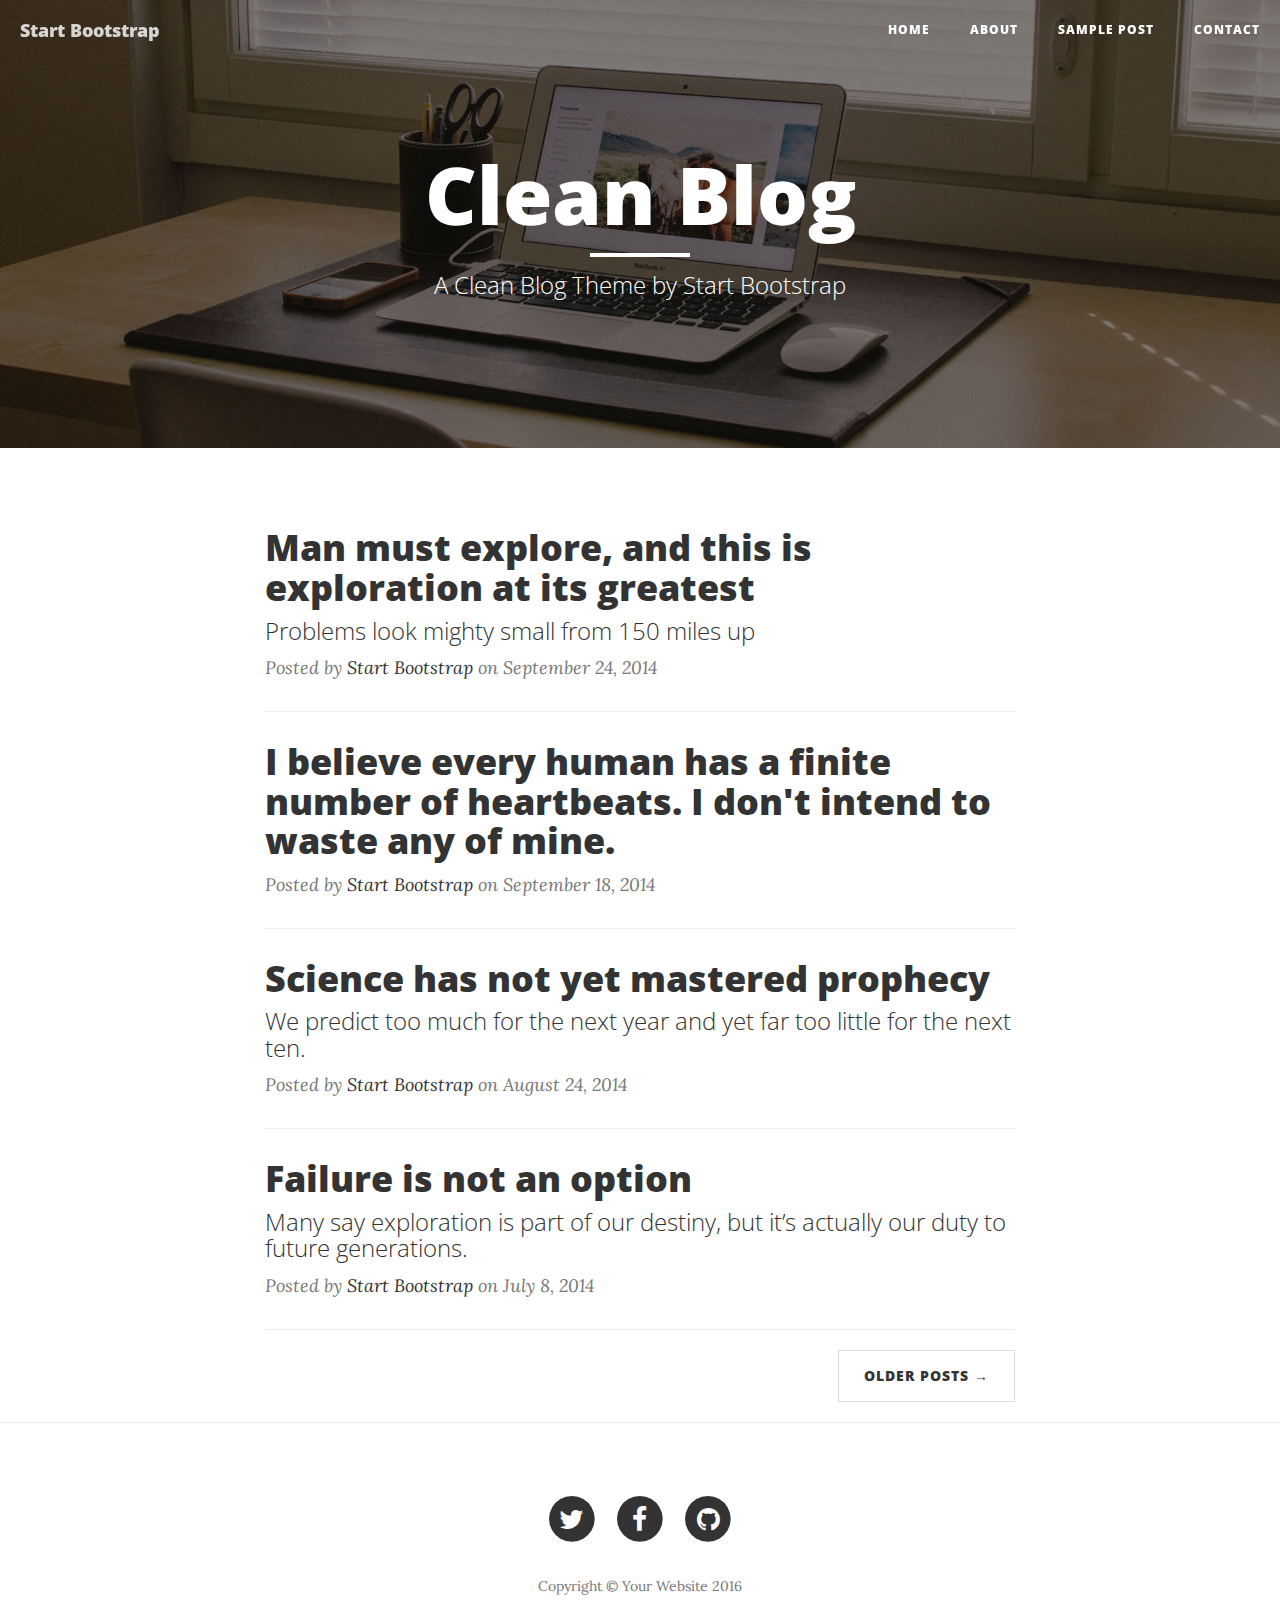
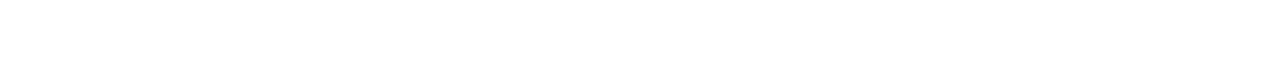
<file: src/main/resources/static/index.html>
<!DOCTYPE html>
<html lang="en">

<head>

    <meta charset="utf-8">
    <meta http-equiv="X-UA-Compatible" content="IE=edge">
    <meta name="viewport" content="width=device-width, initial-scale=1">
    <meta name="description" content="">
    <meta name="author" content="">

    <title>Clean Blog</title>

    <!-- Bootstrap Core CSS -->
    <link href="vendor/bootstrap/css/bootstrap.min.css" rel="stylesheet">

    <!-- Theme CSS -->
    <link href="css/clean-blog.min.css" rel="stylesheet">

    <!-- Custom Fonts -->
    <link href="vendor/font-awesome/css/font-awesome.min.css" rel="stylesheet" type="text/css">
    <link href='https://fonts.googleapis.com/css?family=Lora:400,700,400italic,700italic' rel='stylesheet' type='text/css'>
    <link href='https://fonts.googleapis.com/css?family=Open+Sans:300italic,400italic,600italic,700italic,800italic,400,300,600,700,800' rel='stylesheet' type='text/css'>

    <!-- HTML5 Shim and Respond.js IE8 support of HTML5 elements and media queries -->
    <!-- WARNING: Respond.js doesn't work if you view the page via file:// -->
    <!--[if lt IE 9]>
        <script src="https://oss.maxcdn.com/libs/html5shiv/3.7.0/html5shiv.js"></script>
        <script src="https://oss.maxcdn.com/libs/respond.js/1.4.2/respond.min.js"></script>
    <![endif]-->

</head>

<body>

    <!-- Navigation -->
    <nav class="navbar navbar-default navbar-custom navbar-fixed-top">
        <div class="container-fluid">
            <!-- Brand and toggle get grouped for better mobile display -->
            <div class="navbar-header page-scroll">
                <button type="button" class="navbar-toggle" data-toggle="collapse" data-target="#bs-example-navbar-collapse-1">
                    <span class="sr-only">Toggle navigation</span>
                    Menu <i class="fa fa-bars"></i>
                </button>
                <a class="navbar-brand" href="index.html">Start Bootstrap</a>
            </div>

            <!-- Collect the nav links, forms, and other content for toggling -->
            <div class="collapse navbar-collapse" id="bs-example-navbar-collapse-1">
                <ul class="nav navbar-nav navbar-right">
                    <li>
                        <a href="index.html">Home</a>
                    </li>
                    <li>
                        <a href="about.html">About</a>
                    </li>
                    <li>
                        <a href="../templates/post.html">Sample Post</a>
                    </li>
                    <li>
                        <a href="contact.html">Contact</a>
                    </li>
                </ul>
            </div>
            <!-- /.navbar-collapse -->
        </div>
        <!-- /.container -->
    </nav>

    <!-- Page Header -->
    <!-- Set your background image for this header on the line below. -->
    <header class="intro-header" style="background-image: url('img/home-bg.jpg')">
        <div class="container">
            <div class="row">
                <div class="col-lg-8 col-lg-offset-2 col-md-10 col-md-offset-1">
                    <div class="site-heading">
                        <h1>Clean Blog</h1>
                        <hr class="small">
                        <span class="subheading">A Clean Blog Theme by Start Bootstrap</span>
                    </div>
                </div>
            </div>
        </div>
    </header>

    <!-- Main Content -->
    <div class="container">
        <div class="row">
            <div class="col-lg-8 col-lg-offset-2 col-md-10 col-md-offset-1">
                <div class="post-preview">
                    <a href="../templates/post.html">
                        <h2 class="post-title">
                            Man must explore, and this is exploration at its greatest
                        </h2>
                        <h3 class="post-subtitle">
                            Problems look mighty small from 150 miles up
                        </h3>
                    </a>
                    <p class="post-meta">Posted by <a href="#">Start Bootstrap</a> on September 24, 2014</p>
                </div>
                <hr>
                <div class="post-preview">
                    <a href="../templates/post.html">
                        <h2 class="post-title">
                            I believe every human has a finite number of heartbeats. I don't intend to waste any of mine.
                        </h2>
                    </a>
                    <p class="post-meta">Posted by <a href="#">Start Bootstrap</a> on September 18, 2014</p>
                </div>
                <hr>
                <div class="post-preview">
                    <a href="../templates/post.html">
                        <h2 class="post-title">
                            Science has not yet mastered prophecy
                        </h2>
                        <h3 class="post-subtitle">
                            We predict too much for the next year and yet far too little for the next ten.
                        </h3>
                    </a>
                    <p class="post-meta">Posted by <a href="#">Start Bootstrap</a> on August 24, 2014</p>
                </div>
                <hr>
                <div class="post-preview">
                    <a href="../templates/post.html">
                        <h2 class="post-title">
                            Failure is not an option
                        </h2>
                        <h3 class="post-subtitle">
                            Many say exploration is part of our destiny, but it’s actually our duty to future generations.
                        </h3>
                    </a>
                    <p class="post-meta">Posted by <a href="#">Start Bootstrap</a> on July 8, 2014</p>
                </div>
                <hr>
                <!-- Pager -->
                <ul class="pager">
                    <li class="next">
                        <a href="#">Older Posts &rarr;</a>
                    </li>
                </ul>
            </div>
        </div>
    </div>

    <hr>

    <!-- Footer -->
    <footer>
        <div class="container">
            <div class="row">
                <div class="col-lg-8 col-lg-offset-2 col-md-10 col-md-offset-1">
                    <ul class="list-inline text-center">
                        <li>
                            <a href="#">
                                <span class="fa-stack fa-lg">
                                    <i class="fa fa-circle fa-stack-2x"></i>
                                    <i class="fa fa-twitter fa-stack-1x fa-inverse"></i>
                                </span>
                            </a>
                        </li>
                        <li>
                            <a href="#">
                                <span class="fa-stack fa-lg">
                                    <i class="fa fa-circle fa-stack-2x"></i>
                                    <i class="fa fa-facebook fa-stack-1x fa-inverse"></i>
                                </span>
                            </a>
                        </li>
                        <li>
                            <a href="#">
                                <span class="fa-stack fa-lg">
                                    <i class="fa fa-circle fa-stack-2x"></i>
                                    <i class="fa fa-github fa-stack-1x fa-inverse"></i>
                                </span>
                            </a>
                        </li>
                    </ul>
                    <p class="copyright text-muted">Copyright &copy; Your Website 2016</p>
                </div>
            </div>
        </div>
    </footer>

    <!-- jQuery -->
    <script src="vendor/jquery/jquery.min.js"></script>

    <!-- Bootstrap Core JavaScript -->
    <script src="vendor/bootstrap/js/bootstrap.min.js"></script>

    <!-- Contact Form JavaScript -->
    <script src="js/jqBootstrapValidation.js"></script>
    <script src="js/contact_me.js"></script>

    <!-- Theme JavaScript -->
    <script src="js/clean-blog.min.js"></script>

</body>

</html>
</file>
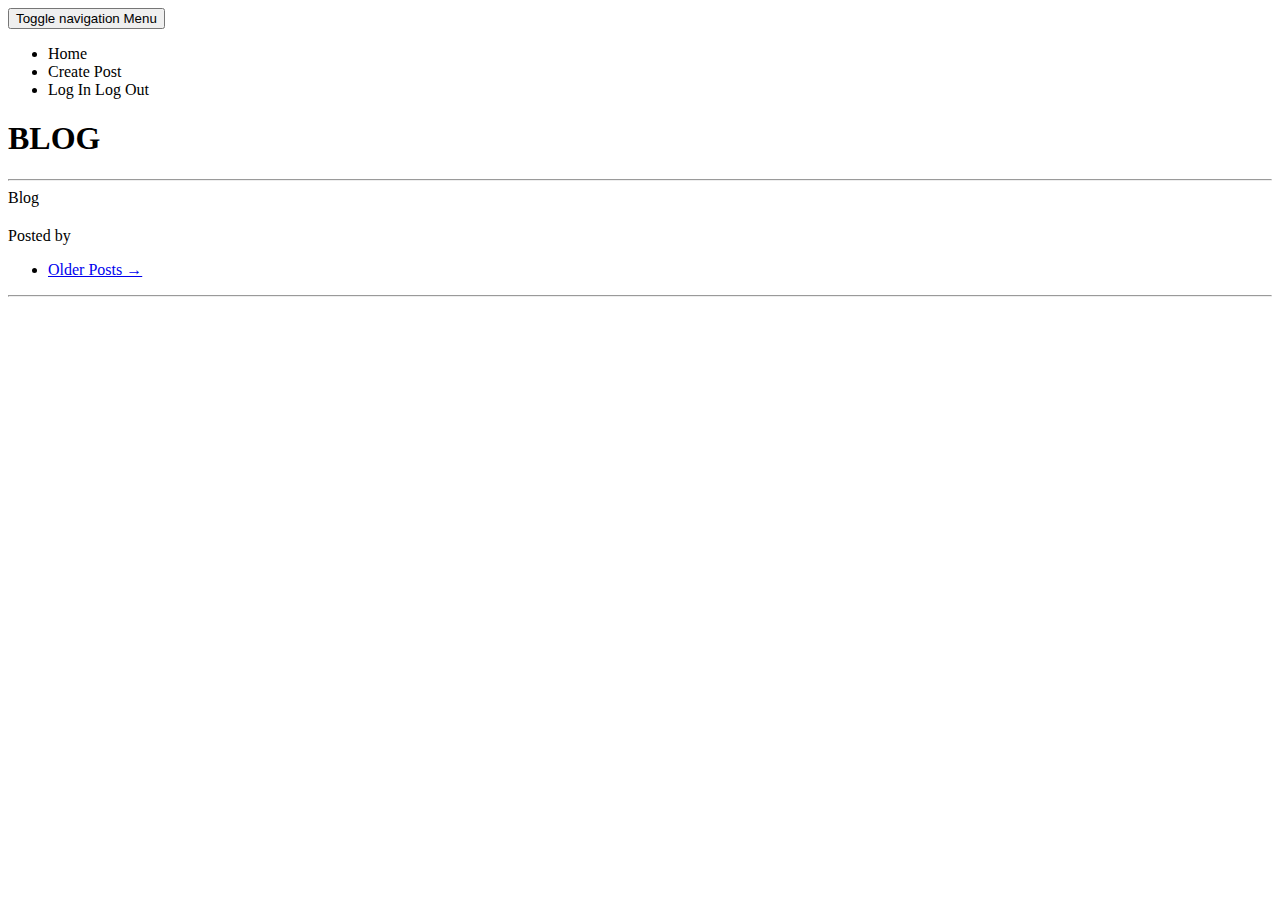
<file: src/main/resources/templates/index.html>
<!DOCTYPE html>
<html xmlns:th="http://www.thymeleaf.org">

<head>

    <meta charset="utf-8"/>
    <meta http-equiv="X-UA-Compatible" content="IE=edge"/>
    <meta name="viewport" content="width=device-width, initial-scale=1"/>
    <meta name="description" content=""/>
    <meta name="author" content=""/>

    <link rel="stylesheet" type="text/css" th:href="@{/webjars/bootstrap/3.3.7/css/bootstrap.min.css}"/>
    <link rel="stylesheet" type="text/css" th:href="@{/css/background.css}"/>

    <!-- Theme CSS -->
    <link th:href="@{/css/clean-blog.min.css}" rel="stylesheet"/>

    <!-- Custom Fonts -->
    <link th:href="@{/vendor/font-awesome/css/font-awesome.min.css}" rel="stylesheet" type="text/css"/>

    <title>Blog</title>

    <!-- Bootstrap Core CSS -->


</head>
<body>

    <!-- Navigation -->
    <nav class="navbar navbar-default navbar-custom navbar-fixed-top">
        <div class="container-fluid">
            <!-- Brand and toggle get grouped for better mobile display -->
            <div class="navbar-header page-scroll">
                <button type="button" class="navbar-toggle" data-toggle="collapse" data-target="#bs-example-navbar-collapse-1">
                    <span class="sr-only">Toggle navigation</span>
                    Menu <i class="fa fa-bars"></i>
                </button>
            </div>

            <!-- Collect the nav links, forms, and other content for toggling -->
            <div class="collapse navbar-collapse" id="bs-example-navbar-collapse-1">
                <ul class="nav navbar-nav navbar-right">
                    <li>
                        <a th:href="@{/}">Home</a>
                    </li>
                    <li>
                        <a th:href="@{/post}">Create Post</a>
                    </li>
                    <li>
                        <a th:if="${username == 'ANONIM'}" th:href="@{/login}">Log In</a>
                        <a th:unless="${username == 'ANONIM'}" th:href="@{/logout}">Log Out</a>
                    </li>
                </ul>
            </div>
            <!-- /.navbar-collapse -->
        </div>
        <!-- /.container -->
    </nav>

    <!-- Page Header -->
    <!-- Set your background image for this header on the line below. -->
    <header class="intro-header" th:style="'background:url(' + @{/img/about-bg.jpg} + ');'">
        <div class="container">
            <div class="row">
                <div class="col-lg-8 col-lg-offset-2 col-md-10 col-md-offset-1">
                    <div class="site-heading">
                        <h1>BLOG</h1>
                        <hr class="small"/>
                        <span class="subheading">Blog</span>
                    </div>
                </div>
            </div>
        </div>
    </header>

    <!-- Main Content -->
    <div class="container">
        <div class="row">
            <div class="col-lg-8 col-lg-offset-2 col-md-10 col-md-offset-1">
                <tr th:each="post : ${postek}" >
                    <div class="post-preview">
                        <a th:href="@{/post/__${post.title}__}">
                            <h2 class="post-title" th:text="${post.title}">

                            </h2>
                            <h3 class="post-subtitle" th:text="${post.preview}">
                            </h3>
                        </a>
                        <p class="post-meta">Posted by <strong th:text="${post.author.email}"></strong></p>
                    </div>
                </tr>

                <!-- Pager -->
                <ul class="pager">
                    <li class="next">
                        <a href="#">Older Posts &rarr;</a>
                    </li>
                </ul>
            </div>
        </div>
    </div>

    <hr/>

    <!-- Footer -->
    <footer>

    </footer>

    <script type="text/javascript" th:src="@{/webjars/jquery/3.2.1/jquery.min.js/}"></script>
    <script type="text/javascript" th:src="@{/webjars/bootstrap/3.3.7/js/bootstrap.min.js}"></script>
    <!-- Contact Form JavaScript -->
    <script th:src="@{/js/jqBootstrapValidation.js}"></script>
    <script th:src="@{/js/contact_me.js}"></script>

    <!-- Theme JavaScript -->
    <script th:src="@{/js/clean-blog.min.js}"></script>

</body>

</html>
</file>
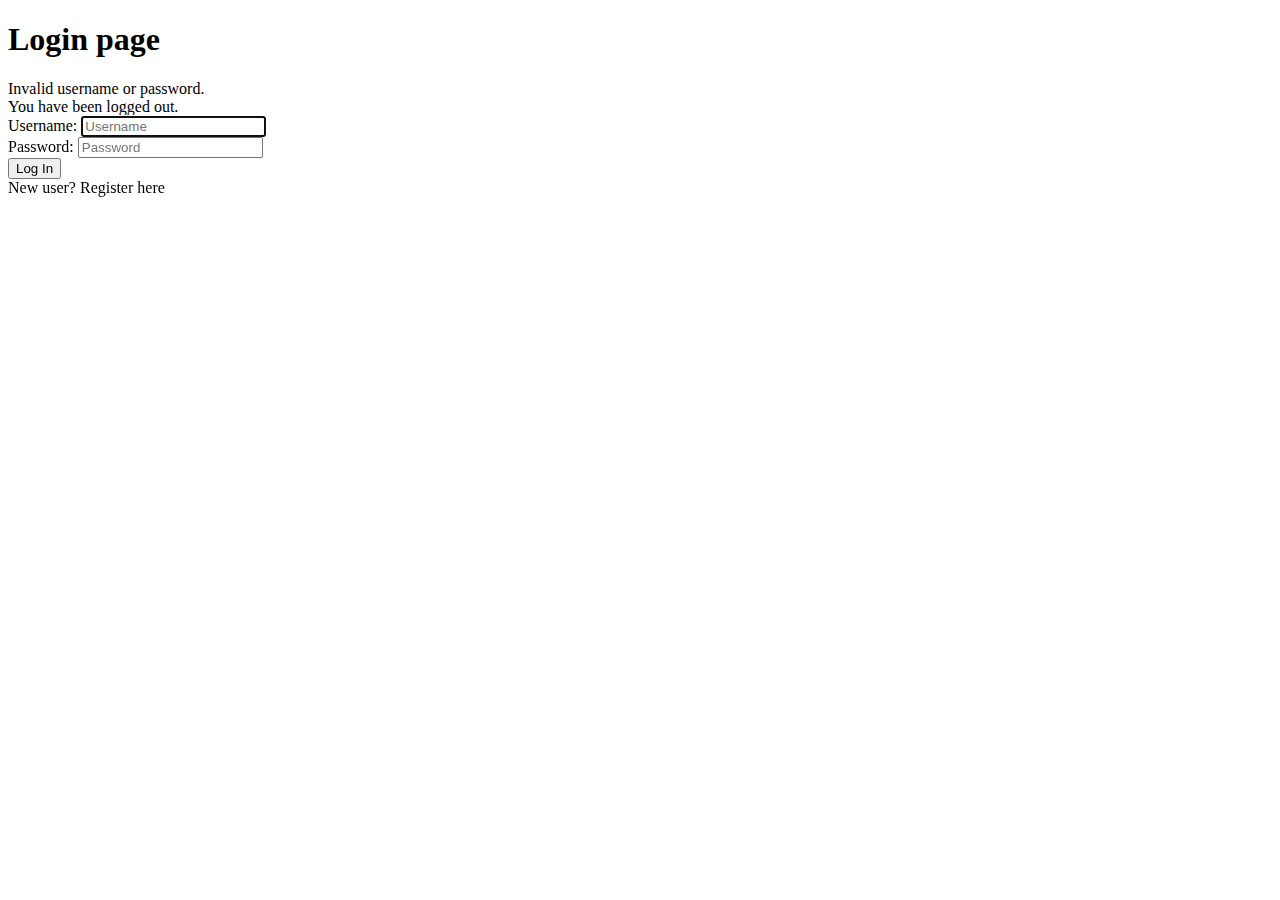
<file: src/main/resources/templates/login.html>
<!DOCTYPE html>
<html xmlns:th="http://www.thymeleaf.org">
<head>
    <meta charset="utf-8"/>
    <meta http-equiv="X-UA-Compatible" content="IE=edge"/>
    <meta name="viewport" content="width=device-width, initial-scale=1"/>

    <link rel="stylesheet" type="text/css" th:href="@{/webjars/bootstrap/3.3.7/css/bootstrap.min.css}"/>
    <link rel="stylesheet" type="text/css" th:href="@{/css/main.css}"/>
    <link th:href="@{/vendor/font-awesome/css/font-awesome.min.css}" rel="stylesheet" type="text/css"/>

    <title>Registration</title>
</head>
<body>
<div class="container">

    <div class="row">
        <div class="col-md-6 col-md-offset-3">
            <h1>Login page</h1>
            <form th:action="@{/login}" method="post">
                <div th:if="${param.error}">
                    <div class="alert alert-danger">
                        Invalid username or password.
                    </div>
                </div>
                <div th:if="${param.logout}">
                    <div class="alert alert-info">
                        You have been logged out.
                    </div>
                </div>
                <div class="form-group">
                    <label for="username">Username</label>:
                    <input type="text"
                           id="username"
                           name="username"
                           class="form-control"
                           autofocus="autofocus"
                           placeholder="Username"/>
                </div>
                <div class="form-group">
                    <label for="password">Password</label>:
                    <input type="password"
                           id="password"
                           name="password"
                           class="form-control"
                           placeholder="Password"/>
                </div>
                <div class="form-group">
                    <div class="row">
                        <div class="col-sm-6 col-sm-offset-3">
                            <input type="submit"
                                   name="login-submit"
                                   id="login-submit"
                                   class="form-control btn btn-info"
                                   value="Log In"/>
                        </div>
                    </div>
                </div>
                <div class="form-group">
                    <span>New user? <a th:href="@{/registration}">Register here</a></span>
                </div>
            </form>
        </div>
    </div>


</div>

<script type="text/javascript" th:src="@{/webjars/jquery/3.2.1/jquery.min.js/}"></script>
<script type="text/javascript" th:src="@{/webjars/bootstrap/3.3.7/js/bootstrap.min.js}"></script>

</body>
</html>
</file>
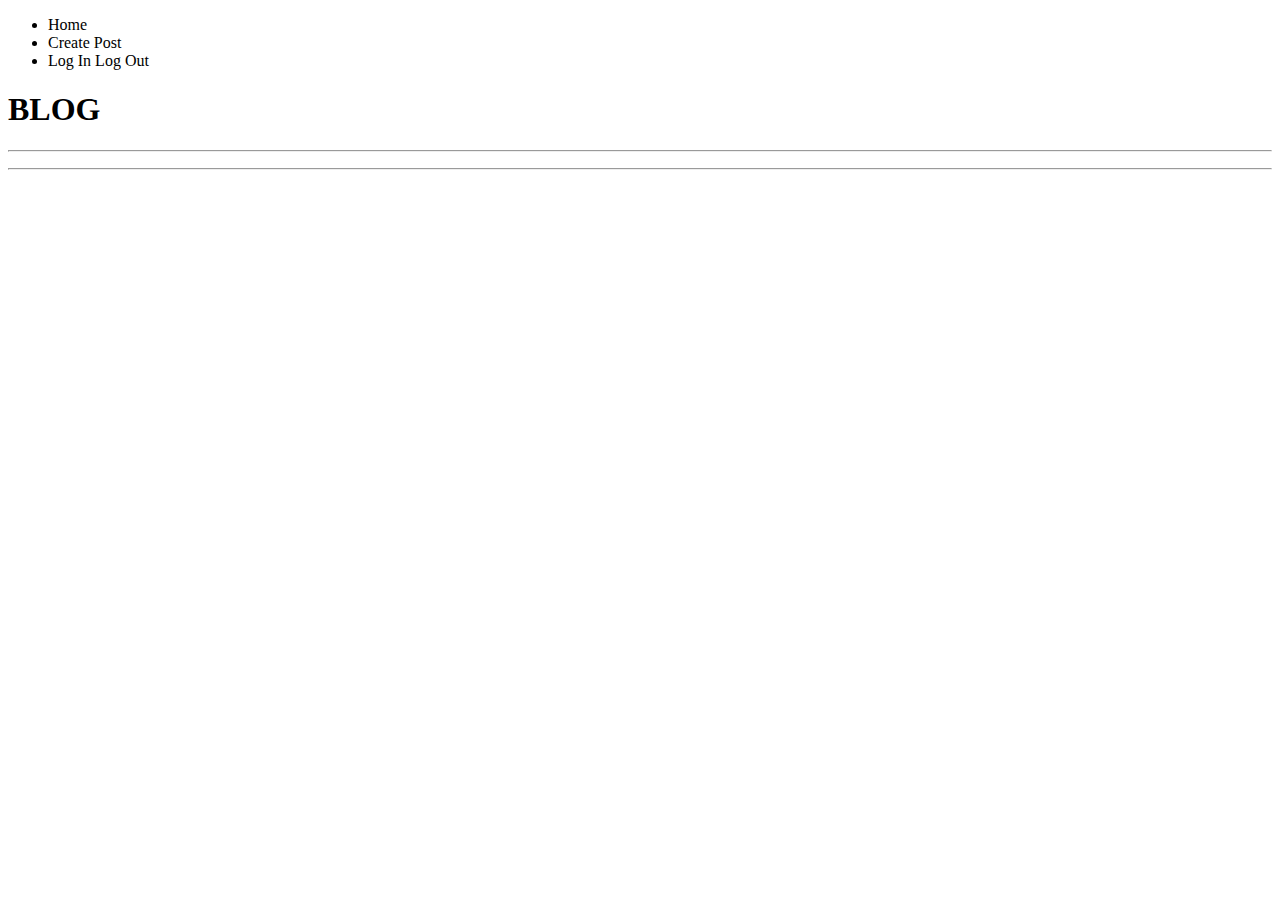
<file: src/main/resources/templates/post.html>
<!DOCTYPE html>
<html xmlns:th="http://www.thymeleaf.org">

<head>

    <meta charset="utf-8"/>
    <meta http-equiv="X-UA-Compatible" content="IE=edge"/>
    <meta name="viewport" content="width=device-width, initial-scale=1"/>
    <meta name="description" content=""/>
    <meta name="author" content=""/>

    <title th:text="${post.title}"></title>

    <!-- Custom Fonts -->
    <link rel="stylesheet" type="text/css" th:href="@{/webjars/bootstrap/3.3.7/css/bootstrap.min.css}"/>
    <link rel="stylesheet" type="text/css" th:href="@{/static/css/background.css}"/>

    <!-- Theme CSS -->
    <link th:href="@{/css/clean-blog.min.css}" rel="stylesheet"/>

    <!-- Custom Fonts -->
    <link th:href="@{/static/vendor/font-awesome/css/font-awesome.min.css}" rel="stylesheet" type="text/css"/>



</head>

<body>

    <!-- Navigation -->
    <nav class="navbar navbar-default navbar-custom navbar-fixed-top">
        <div class="container-fluid">

            <!-- Collect the nav links, forms, and other content for toggling -->
            <div class="collapse navbar-collapse" id="bs-example-navbar-collapse-1">
                <ul class="nav navbar-nav navbar-right">
                    <li>
                        <a th:href="@{/}">Home</a>
                    </li>
                    <li>
                        <a th:href="@{/post}">Create Post</a>
                    </li>
                    <li>
                        <a th:if="${username == 'ANONYMOUSUSER'}" th:href="@{/login}">Log In</a>
                        <a th:unless="${username == 'ANONYMOUSUSER'}" th:href="@{/logout}">Log Out</a>
                    </li>
                </ul>
            </div>
            <!-- /.navbar-collapse -->
        </div>
        <!-- /.container -->
    </nav>

    <!-- Page Header -->
    <!-- Set your background image for this header on the line below. -->
    <header class="intro-header" th:style="'background:url(' + @{/img/about-bg.jpg} + ');'">
        <div class="container">
            <div class="row">
                <div class="col-lg-8 col-lg-offset-2 col-md-10 col-md-offset-1">
                    <div class="site-heading">
                        <h1>BLOG</h1>
                        <hr class="small"/>
                        <span class="subheading" th:text="${post.title}"></span>
                    </div>
                </div>
            </div>
        </div>
    </header>

    <!-- Post Content -->
    <article>
        <div class="container">
            <div class="row">
                <div class="col-lg-8 col-lg-offset-2 col-md-10 col-md-offset-1">
                    <p th:text="${post.body}"></p>
                </div>
            </div>
        </div>
    </article>

    <hr/>

    <!-- Footer -->
    <footer>

    </footer>

    <script type="text/javascript" th:src="@{/webjars/jquery/3.2.1/jquery.min.js/}"></script>
    <script type="text/javascript" th:src="@{/webjars/bootstrap/3.3.7/js/bootstrap.min.js}"></script>
    <!-- Contact Form JavaScript -->
    <script th:src="@{/js/jqBootstrapValidation.js}"></script>
    <script th:src="@{/js/contact_me.js}"></script>

    <!-- Theme JavaScript -->
    <script th:src="@{/js/clean-blog.min.js}"></script>

</body>

</html>
</file>
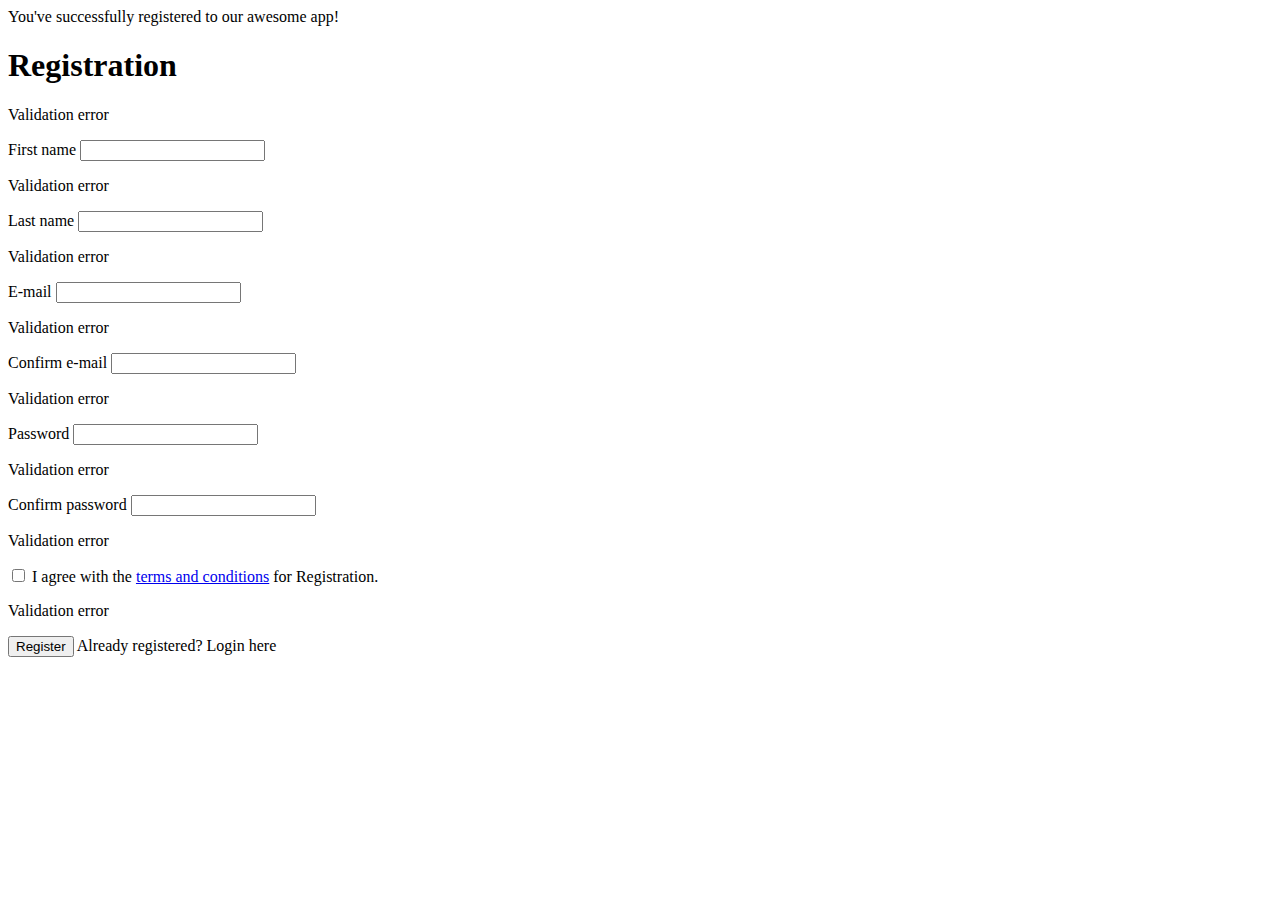
<file: src/main/resources/templates/registration.html>
<!DOCTYPE html>
<html xmlns:th="http://www.thymeleaf.org">
<head>
    <meta charset="utf-8"/>
    <meta http-equiv="X-UA-Compatible" content="IE=edge"/>
    <meta name="viewport" content="width=device-width, initial-scale=1"/>

    <link rel="stylesheet" type="text/css" th:href="@{/webjars/bootstrap/3.3.7/css/bootstrap.min.css}"/>
    <link rel="stylesheet" type="text/css" th:href="@{/css/main.css}"/>
    <link th:href="@{/vendor/font-awesome/css/font-awesome.min.css}" rel="stylesheet" type="text/css"/>

    <title>Registration</title>
</head>
<body>
<div class="container">
    <div class="row">
        <div class="col-md-6 col-md-offset-3">

            <div th:if="${param.success}">
                <div class="alert alert-info">
                    You've successfully registered to our awesome app!
                </div>
            </div>

            <h1>Registration</h1>
            <form th:action="@{/registration}" th:object="${user}" method="post">

                <p class="error-message"
                   th:if="${#fields.hasGlobalErrors()}"
                   th:each="error : ${#fields.errors('global')}"
                   th:text="${error}">Validation error</p>

                <div class="form-group"
                     th:classappend="${#fields.hasErrors('firstName')}? 'has-error':''">
                    <label for="firstName" class="control-label">First name</label>
                    <input id="firstName"
                           class="form-control"
                           th:field="*{firstName}"/>
                    <p class="error-message"
                       th:each="error: ${#fields.errors('firstName')}"
                       th:text="${error}">Validation error</p>
                </div>
                <div class="form-group"
                     th:classappend="${#fields.hasErrors('lastName')}? 'has-error':''">
                    <label for="lastName" class="control-label">Last name</label>
                    <input id="lastName"
                           class="form-control"
                           th:field="*{lastName}"/>
                    <p class="error-message"
                       th:each="error : ${#fields.errors('lastName')}"
                       th:text="${error}">Validation error</p>
                </div>
                <div class="form-group"
                     th:classappend="${#fields.hasErrors('email')}? 'has-error':''">
                    <label for="email" class="control-label">E-mail</label>
                    <input id="email"
                           class="form-control"
                           th:field="*{email}"/>
                    <p class="error-message"
                       th:each="error : ${#fields.errors('email')}"
                       th:text="${error}">Validation error</p>
                </div>
                <div class="form-group"
                     th:classappend="${#fields.hasErrors('confirmEmail')}? 'has-error':''">
                    <label for="confirmEmail" class="control-label">Confirm e-mail</label>
                    <input id="confirmEmail"
                           class="form-control"
                           th:field="*{confirmEmail}"/>
                    <p class="error-message"
                       th:each="error : ${#fields.errors('confirmEmail')}"
                       th:text="${error}">Validation error</p>
                </div>
                <div class="form-group"
                     th:classappend="${#fields.hasErrors('password')}? 'has-error':''">
                    <label for="password" class="control-label">Password</label>
                    <input id="password"
                           class="form-control"
                           type="password"
                           th:field="*{password}"/>
                    <p class="error-message"
                       th:each="error : ${#fields.errors('password')}"
                       th:text="${error}">Validation error</p>
                </div>
                <div class="form-group"
                     th:classappend="${#fields.hasErrors('confirmPassword')}? 'has-error':''">
                    <label for="confirmPassword" class="control-label">Confirm password</label>
                    <input id="confirmPassword"
                           class="form-control"
                           type="password"
                           th:field="*{confirmPassword}"/>
                    <p class="error-message"
                       th:each="error : ${#fields.errors('confirmPassword')}"
                       th:text="${error}">Validation error</p>
                </div>
                <div class="form-group"
                     th:classappend="${#fields.hasErrors('terms')}? 'has-error':''">
                    <input id="terms"
                           type="checkbox"
                           th:field="*{terms}"/>
                    <label class="control-label" for="terms">
                        I agree with the <a href="#">terms and conditions</a> for Registration.
                    </label>
                    <p class="error-message"
                       th:each="error : ${#fields.errors('terms')}"
                       th:text="${error}">Validation error</p>
                </div>
                <div class="form-group">
                    <button type="submit" class="btn btn-success">Register</button>
                    <span>Already registered? <a th:href="@{/login}">Login here</a></span>
                </div>

            </form>
        </div>
    </div>
</div>

<script type="text/javascript" th:src="@{/webjars/jquery/3.2.1/jquery.min.js/}"></script>
<script type="text/javascript" th:src="@{/webjars/bootstrap/3.3.7/js/bootstrap.min.js}"></script>

</body>
</html>
</file>
<file: src/main/resources/static/css/clean-blog.min.css>
/*!
 * Start Bootstrap - Clean Blog v3.3.7+1 (http://startbootstrap.com/template-overviews/clean-blog)
 * Copyright 2013-2016 Start Bootstrap
 * Licensed under MIT (https://github.com/BlackrockDigital/startbootstrap/blob/gh-pages/LICENSE)
 */a,body{color:#333}.navbar-custom .nav li a,.navbar-custom .navbar-brand,h1,h2,h3,h4,h5,h6{font-weight:800}.caption,.intro-header .page-heading,.intro-header .site-heading,footer .copyright{text-align:center}body{font-family:Lora,'Times New Roman',serif;font-size:20px;-webkit-tap-highlight-color:#0085A1}.intro-header .page-heading .subheading,.intro-header .post-heading .subheading,.intro-header .site-heading .subheading,.navbar-custom,h1,h2,h3,h4,h5,h6{font-family:'Open Sans','Helvetica Neue',Helvetica,Arial,sans-serif}p{line-height:1.5;margin:30px 0}p a{text-decoration:underline}a:focus,a:hover{color:#0085A1}a img:focus,a img:hover{cursor:zoom-in}blockquote{color:#777;font-style:italic}hr.small{max-width:100px;margin:15px auto;border-width:4px;border-color:#fff}.navbar-custom{position:absolute;top:0;left:0;width:100%;z-index:3}.navbar-custom .navbar-header .navbar-toggle{color:#777;font-weight:800;text-transform:uppercase;font-size:12px}.navbar-custom .nav li a{text-transform:uppercase;font-size:12px;letter-spacing:1px}@media only screen and (min-width:768px){.navbar-custom{background:0 0;border-bottom:1px solid transparent}.navbar-custom .navbar-brand{color:#fff;padding:20px}.navbar-custom .navbar-brand:focus,.navbar-custom .navbar-brand:hover{color:rgba(255,255,255,.8)}.navbar-custom .nav li a{color:#fff;padding:20px}.navbar-custom .nav li a:focus,.navbar-custom .nav li a:hover{color:rgba(255,255,255,.8)}}@media only screen and (min-width:1170px){.navbar-custom{-webkit-transition:background-color .3s;-moz-transition:background-color .3s;transition:background-color .3s;-webkit-transform:translate3d(0,0,0);-moz-transform:translate3d(0,0,0);-ms-transform:translate3d(0,0,0);-o-transform:translate3d(0,0,0);transform:translate3d(0,0,0);-webkit-backface-visibility:hidden;backface-visibility:hidden}.navbar-custom.is-fixed{position:fixed;top:-61px;background-color:rgba(255,255,255,.9);border-bottom:1px solid #f2f2f2;-webkit-transition:-webkit-transform .3s;-moz-transition:-moz-transform .3s;transition:transform .3s}.navbar-custom.is-fixed .navbar-brand{color:#333}.navbar-custom.is-fixed .navbar-brand:focus,.navbar-custom.is-fixed .navbar-brand:hover{color:#0085A1}.navbar-custom.is-fixed .nav li a{color:#333}.navbar-custom.is-fixed .nav li a:focus,.navbar-custom.is-fixed .nav li a:hover{color:#0085A1}.navbar-custom.is-visible{-webkit-transform:translate3d(0,100%,0);-moz-transform:translate3d(0,100%,0);-ms-transform:translate3d(0,100%,0);-o-transform:translate3d(0,100%,0);transform:translate3d(0,100%,0)}}.intro-header{background:center center no-repeat;-webkit-background-size:cover;-moz-background-size:cover;background-size:cover;-o-background-size:cover;margin-bottom:50px}.intro-header .page-heading,.intro-header .post-heading,.intro-header .site-heading{padding:100px 0 50px;color:#fff}.intro-header .page-heading h1,.intro-header .site-heading h1{margin-top:0;font-size:50px}.intro-header .page-heading .subheading,.intro-header .site-heading .subheading{font-size:24px;line-height:1.1;display:block;font-weight:300;margin:10px 0 0}@media only screen and (min-width:768px){.intro-header .page-heading,.intro-header .post-heading,.intro-header .site-heading{padding:150px 0}.intro-header .page-heading h1,.intro-header .site-heading h1{font-size:80px}}.intro-header .post-heading h1{font-size:35px}.intro-header .post-heading .meta,.intro-header .post-heading .subheading{line-height:1.1;display:block}.intro-header .post-heading .subheading{font-size:24px;margin:10px 0 30px;font-weight:600}.intro-header .post-heading .meta{font-family:Lora,'Times New Roman',serif;font-style:italic;font-weight:300;font-size:20px}.intro-header .post-heading .meta a{color:#fff}@media only screen and (min-width:768px){.intro-header .post-heading h1{font-size:55px}.intro-header .post-heading .subheading{font-size:30px}}.post-preview>a{color:#333}.post-preview>a:focus,.post-preview>a:hover{text-decoration:none;color:#0085A1}.post-preview>a>.post-title{font-size:30px;margin-top:30px;margin-bottom:10px}.post-preview>a>.post-subtitle{margin:0 0 10px;font-weight:300}.post-preview>.post-meta{color:#777;font-size:18px;font-style:italic;margin-top:0}.post-preview>.post-meta>a{text-decoration:none;color:#333}.post-preview>.post-meta>a:focus,.post-preview>.post-meta>a:hover{color:#0085A1;text-decoration:underline}@media only screen and (min-width:768px){.post-preview>a>.post-title{font-size:36px}}.section-heading{font-size:36px;margin-top:60px;font-weight:700}.btn,.pager li>a,.pager li>span{font-family:'Open Sans','Helvetica Neue',Helvetica,Arial,sans-serif;text-transform:uppercase;font-weight:800;letter-spacing:1px}.caption{font-size:14px;padding:10px;font-style:italic;margin:0;display:block;border-bottom-right-radius:5px;border-bottom-left-radius:5px}footer{padding:50px 0 65px}footer .list-inline{margin:0;padding:0}footer .copyright{font-size:14px;margin-bottom:0}.floating-label-form-group{font-size:14px;position:relative;margin-bottom:0;padding-bottom:.5em;border-bottom:1px solid #eee}.floating-label-form-group input,.floating-label-form-group textarea{z-index:1;position:relative;padding-right:0;padding-left:0;border:none;border-radius:0;font-size:1.5em;background:0 0;box-shadow:none!important;resize:none}.floating-label-form-group label{display:block;z-index:0;position:relative;top:2em;margin:0;font-size:.85em;line-height:1.764705882em;vertical-align:middle;vertical-align:baseline;opacity:0;-webkit-transition:top .3s ease,opacity .3s ease;-moz-transition:top .3s ease,opacity .3s ease;-ms-transition:top .3s ease,opacity .3s ease;transition:top .3s ease,opacity .3s ease}.floating-label-form-group::not(:first-child){padding-left:14px;border-left:1px solid #eee}.floating-label-form-group-with-value label{top:0;opacity:1}.floating-label-form-group-with-focus label{color:#0085A1}form .row:first-child .floating-label-form-group{border-top:1px solid #eee}.btn{font-size:14px;border-radius:0;padding:15px 25px}.btn-lg{font-size:16px;padding:25px 35px}.btn-default:focus,.btn-default:hover{background-color:#0085A1;border:1px solid #0085A1;color:#fff}.pager{margin:20px 0 0}.pager li>a,.pager li>span{font-size:14px;padding:15px 25px;background-color:#fff;border-radius:0}.pager li>a:focus,.pager li>a:hover{color:#fff;background-color:#0085A1;border:1px solid #0085A1}.pager .disabled>a,.pager .disabled>a:focus,.pager .disabled>a:hover,.pager .disabled>span{color:#777;background-color:#333;cursor:not-allowed}::-moz-selection{color:#fff;text-shadow:none;background:#0085A1}::selection{color:#fff;text-shadow:none;background:#0085A1}img::selection{color:#fff;background:0 0}img::-moz-selection{color:#fff;background:0 0}
</file>
